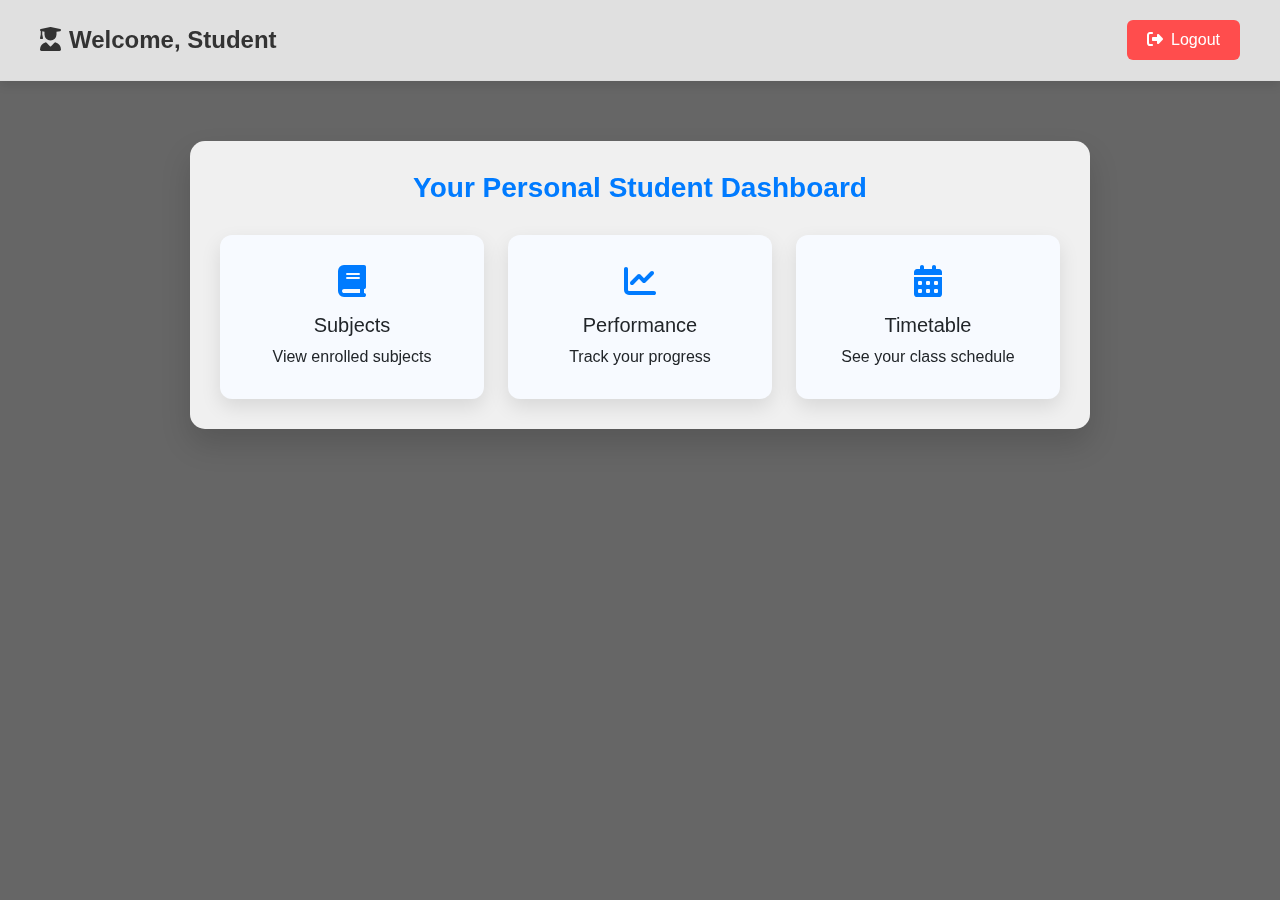
<file: dashboard.html>
<!DOCTYPE html>
<html lang="en">
<head>
  <meta charset="UTF-8" />
  <title>Student Dashboard</title>
  <meta name="viewport" content="width=device-width, initial-scale=1.0" />
  <link href="https://cdn.jsdelivr.net/npm/bootstrap@5.3.0/dist/css/bootstrap.min.css" rel="stylesheet" />
  <link href="https://cdnjs.cloudflare.com/ajax/libs/font-awesome/6.5.0/css/all.min.css" rel="stylesheet" />
<link rel="stylesheet" href="studentlogin.css">
<link rel="icon" type="image/png" href="https://img.icons8.com/color/48/school.png">


  </head>
<body>

  <div class="top-bar">
    <h2><i class="fas fa-user-graduate me-2"></i>Welcome, Student</h2>
    <button onclick="logout()" class="logout-btn">
      <i class="fas fa-sign-out-alt me-1"></i> Logout
    </button>
  </div>

  <div class="dashboard-container">
    <div class="dashboard-header">
      <h3>Your Personal Student Dashboard</h3>
    </div>

    <div class="row g-4">
      <div class="col-md-4">
        <div class="card">
          <i class="fas fa-book fa-2x mb-3"></i>
          <h5>Subjects</h5>
          <p class="mb-0">View enrolled subjects</p>
        </div>
      </div>
      <div class="col-md-4">
        <div class="card">
          <i class="fas fa-chart-line fa-2x mb-3"></i>
          <h5>Performance</h5>
          <p class="mb-0">Track your progress</p>
        </div>
      </div>
      <div class="col-md-4">
        <div class="card">
          <i class="fas fa-calendar-alt fa-2x mb-3"></i>
          <h5>Timetable</h5>
          <p class="mb-0">See your class schedule</p>
        </div>
      </div>
    </div>
  </div>

  <script>
    function logout() {
      alert("You have been logged out.");
      window.location.href = "school.html"; // Change to your login page
    }
  </script>

</body>
</html>
</file>
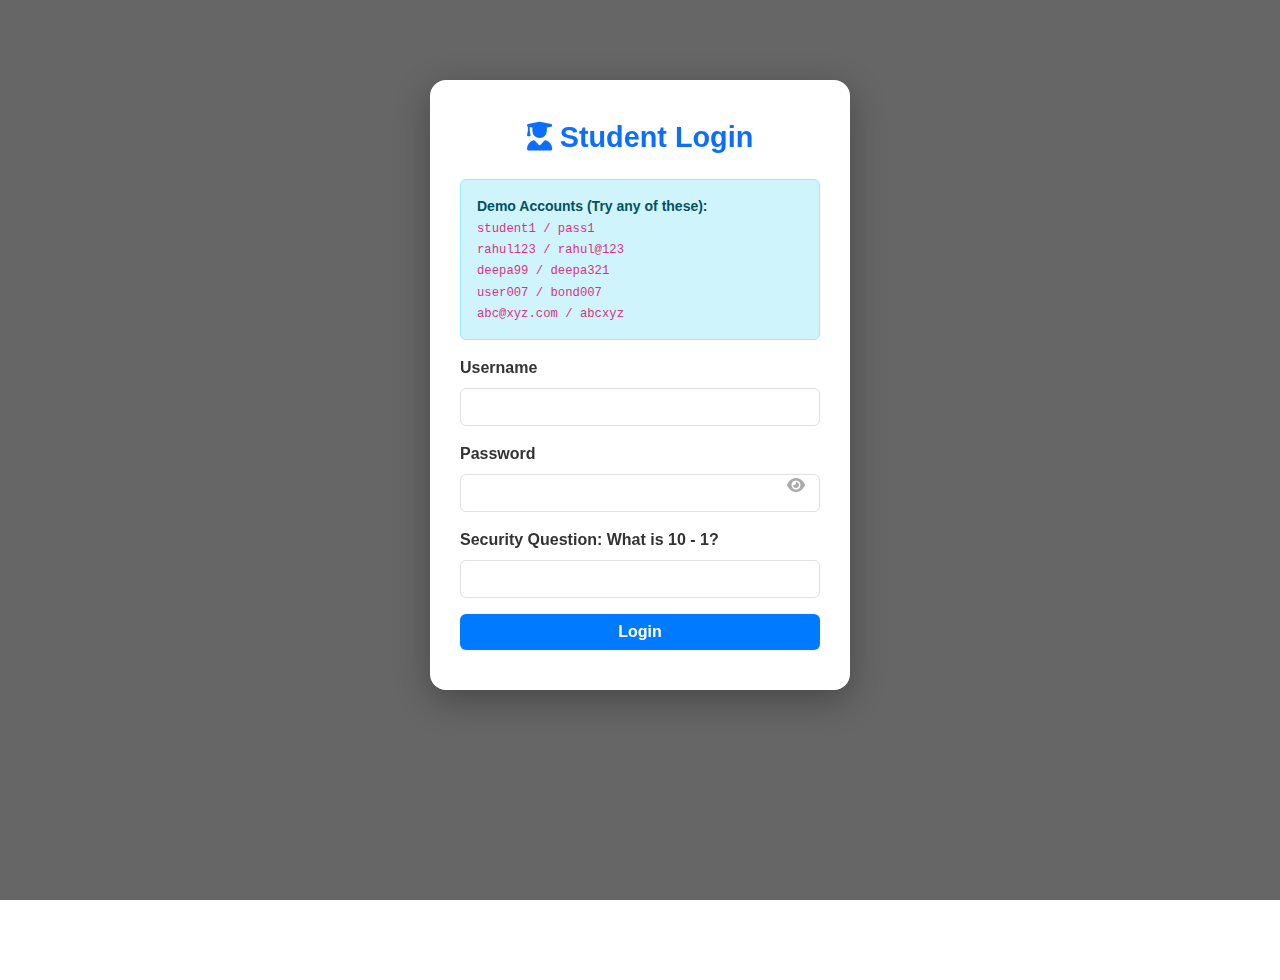
<file: studentlogin.html>
<!DOCTYPE html>
<html lang="en">
<head>
  <meta charset="UTF-8" />
  <title>GPS - Student Login</title>
  <meta name="viewport" content="width=device-width, initial-scale=1.0" />
  <link href="https://cdn.jsdelivr.net/npm/bootstrap@5.3.0/dist/css/bootstrap.min.css" rel="stylesheet" />
  <link href="https://cdnjs.cloudflare.com/ajax/libs/font-awesome/6.5.0/css/all.min.css" rel="stylesheet" />
  <link rel="stylesheet" href="studentlogin.css">  
  <link rel="icon" type="image/png" href="https://img.icons8.com/color/48/school.png">

</head>
<body>

<div class="overlay bg-white">
  <h3 class="text-center text-primary login-title mb-4">
    <i class="fas fa-user-graduate"></i> Student Login
  </h3>

  <!-- Demo Credentials Info -->
  <div class="alert alert-info small">
    <strong>Demo Accounts (Try any of these):</strong><br>
    <code>student1 / pass1</code><br>
    <code>rahul123 / rahul@123</code><br>
    <code>deepa99 / deepa321</code><br>
    <code>user007 / bond007</code><br>
    <code>abc@xyz.com / abcxyz</code>
  </div>

  <div id="message"></div>

  <form id="loginForm">
    <div class="mb-3">
      <label class="form-label">Username</label>
      <input type="text" id="username" class="form-control" required />
    </div>
    <div class="mb-3 position-relative">
      <label class="form-label">Password</label>
      <input type="password" id="password" class="form-control" required />
      <i class="fas fa-eye toggle-password" onclick="togglePassword()"></i>
    </div>
    <div class="mb-3">
      <label class="form-label" id="securityQuestionLabel"></label>
      <input type="text" id="security" class="form-control" required />
    </div>
    <button type="submit" class="btn btn-primary w-100">Login</button>
  </form>
</div>

<div class="popup-success d-none" id="popupSuccess">
  <i class="fas fa-check-circle me-2"></i> Successfully logged in! Redirecting...
</div>

<script>
  const form = document.getElementById("loginForm");
  const messageDiv = document.getElementById("message");
  const popup = document.getElementById("popupSuccess");

  // Dummy users
  const dummyUsers = [
    { username: "student1", password: "pass1" },
    { username: "rahul123", password: "rahul@123" },
    { username: "deepa99", password: "deepa321" },
    { username: "user007", password: "bond007" },
    { username: "abc@xyz.com", password: "abcxyz" }
  ];

  // Generate random math question
  let correctAnswer = 0;
  function generateSecurityQuestion() {
    const num1 = Math.floor(Math.random() * 10 + 1);
    const num2 = Math.floor(Math.random() * 10 + 1);
    const operator = Math.random() < 0.5 ? '+' : '-';

    correctAnswer = operator === '+' ? num1 + num2 : num1 - num2;
    document.getElementById("securityQuestionLabel").innerText = `Security Question: What is ${num1} ${operator} ${num2}?`;
  }
  generateSecurityQuestion();

  form.addEventListener("submit", function (e) {
    e.preventDefault();
    messageDiv.innerHTML = "";

    const username = document.getElementById("username").value.trim();
    const password = document.getElementById("password").value.trim();
    const security = document.getElementById("security").value.trim();

    if (!username || !password || !security) {
      messageDiv.innerHTML = `<div class="alert alert-danger text-center">⚠️ Please fill in all fields.</div>`;
      return;
    }

    if (parseInt(security) !== correctAnswer) {
      messageDiv.innerHTML = `<div class="alert alert-warning text-center">⚠️ Security question incorrect.</div>`;
      return;
    }

    const found = dummyUsers.find(user => user.username === username);

    if (!found) {
      messageDiv.innerHTML = `<div class="alert alert-danger text-center">❌ User not found.</div>`;
      return;
    }

    if (found.password !== password) {
      messageDiv.innerHTML = `<div class="alert alert-danger text-center">❌ Incorrect password.</div>`;
      return;
    }

    // Success
    popup.classList.remove("d-none");
    setTimeout(() => {
      window.location.href = "dashboard.html";
    }, 2000);
  });

  function togglePassword() {
    const input = document.getElementById("password");
    const icon = document.querySelector(".toggle-password");
    if (input.type === "password") {
      input.type = "text";
      icon.classList.remove("fa-eye");
      icon.classList.add("fa-eye-slash");
    } else {
      input.type = "password";
      icon.classList.remove("fa-eye-slash");
      icon.classList.add("fa-eye");
    }
  }
</script>

</body>
</html>
</file>
<file: studentlogin.css>
/* ==== COMMON STYLES ==== */
body {
  background: url('https://images.unsplash.com/photo-1577896851231-70ef18881754?auto=format&fit=crop&w=1920&q=80') no-repeat center center fixed;
  background-size: cover;
  font-family: 'Segoe UI', sans-serif;
  min-height: 100vh;
  position: relative;
  color: #333;
}

body::before {
  content: "";
  position: fixed;
  top: 0; left: 0;
  width: 100%; height: 100%;
  z-index: -1;
  background: rgba(0, 0, 0, 0.6); /* Will override in dashboard */
}

/* ==== LOGIN PAGE ==== */
.overlay {
  background-color: rgba(255, 255, 255, 0.97);
  padding: 40px 30px;
  border-radius: 16px;
  box-shadow: 0 10px 35px rgba(0, 0, 0, 0.3);
  max-width: 420px;
  margin: 80px auto;
  animation: fadeIn 1s ease-in;
}

@keyframes fadeIn {
  0% { transform: scale(0.9); opacity: 0; }
  100% { transform: scale(1); opacity: 1; }
}

.form-label {
  font-weight: 600;
}

.login-title {
  font-size: 1.8rem;
  font-weight: bold;
}

.btn-primary {
  background-color: #007bff;
  border: none;
  font-weight: bold;
}

.btn-primary:hover {
  background-color: #0056b3;
}

.toggle-password {
  cursor: pointer;
  position: absolute;
  right: 15px;
  top: 35px;
  color: #aaa;
}

.position-relative {
  position: relative;
}

.popup-success {
  position: fixed;
  top: 50%;
  left: 50%;
  transform: translate(-50%, -50%) scale(0.5);
  background: #d4edda;
  color: #155724;
  padding: 25px 30px;
  border-radius: 10px;
  font-weight: bold;
  font-size: 18px;
  box-shadow: 0 10px 20px rgba(0,0,0,0.3);
  z-index: 9999;
  opacity: 0;
  animation: popupZoomFade 2s ease-out forwards;
}

@keyframes popupZoomFade {
  0% { transform: translate(-50%, -50%) scale(0.5); opacity: 0; }
  25% { transform: translate(-50%, -50%) scale(1.1); opacity: 1; }
  50% { transform: translate(-50%, -50%) scale(1); opacity: 1; }
  100% { transform: translate(-50%, -50%) scale(0.8); opacity: 0; }
}

/* ==== DASHBOARD PAGE ==== */
body.dashboard::before {
  background: rgba(255, 255, 255, 0.85);
  backdrop-filter: blur(5px);
}

.top-bar {
  display: flex;
  justify-content: space-between;
  align-items: center;
  padding: 20px 40px;
  background: rgba(255, 255, 255, 0.8);
  box-shadow: 0 4px 10px rgba(0, 0, 0, 0.1);
  border-bottom: 1px solid #ddd;
}

.top-bar h2 {
  font-weight: 700;
  font-size: 1.5rem;
  margin: 0;
  color: #333;
}

.logout-btn {
  background-color: #ff4d4d;
  border: none;
  color: white;
  padding: 8px 20px;
  border-radius: 6px;
  font-weight: 500;
  transition: 0.3s;
}

.logout-btn:hover {
  background-color: #cc0000;
}

.dashboard-container {
  max-width: 900px;
  margin: 60px auto;
  padding: 30px;
  background-color: rgba(255,255,255,0.9);
  border-radius: 15px;
  box-shadow: 0 15px 30px rgba(0,0,0,0.15);
}

.dashboard-header {
  text-align: center;
  margin-bottom: 30px;
}

.dashboard-header h3 {
  font-weight: bold;
  margin-bottom: 10px;
  color: #007bff;
}

.card {
  background-color: #f7faff;
  border: none;
  border-radius: 12px;
  text-align: center;
  padding: 30px 20px;
  transition: all 0.3s ease;
  box-shadow: 0 8px 20px rgba(0, 0, 0, 0.1);
}

.card:hover {
  transform: scale(1.03);
  background-color: #e9f1ff;
}

.card i {
  color: #007bff;
}

/* ==== RESPONSIVE ==== */
@media (max-width: 768px) {
  .overlay {
    margin: 60px 20px;
    padding: 30px 20px;
  }
  .top-bar {
    flex-direction: column;
    gap: 10px;
    padding: 15px 20px;
  }
  .dashboard-container {
    margin: 40px 20px;
    padding: 25px;
  }
}
</file>
